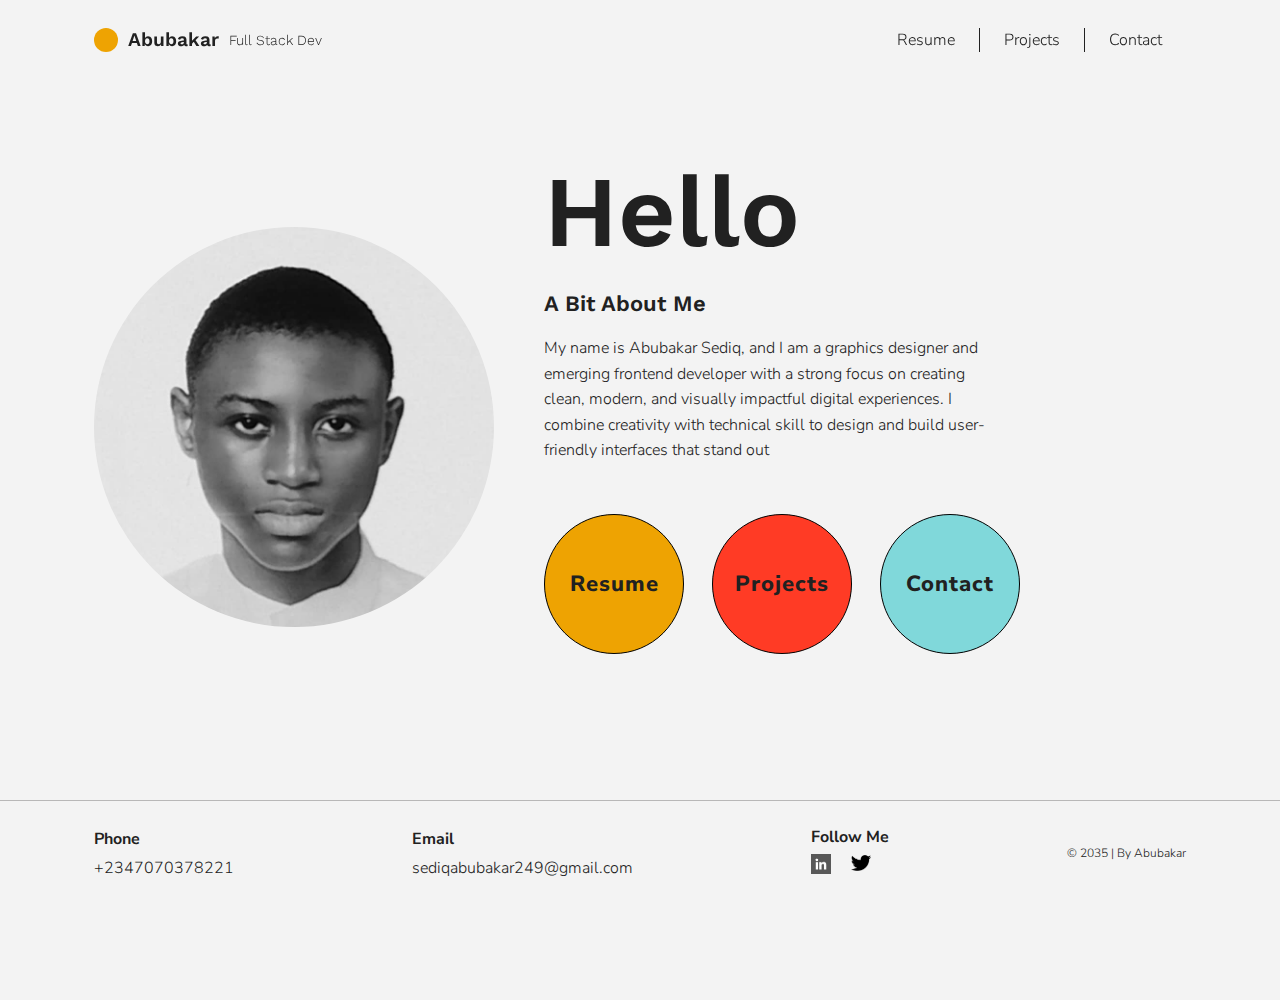
<file: index.html>
<!DOCTYPE html>
<html lang="en">
  <head>
    <meta charset="UTF-8" />
    <meta name="viewport" content="width=device-width, initial-scale=1.0" />
    <title>My Portfolio | Home</title>
    <link rel="stylesheet" href="/css/global.css" />
    <link rel="stylesheet" href="/css/home.css">
     <link
      href="https://fonts.googleapis.com/icon?family=Material+Icons"
      rel="stylesheet"
    />
  </head>
  <script>
    document.addEventListener("DOMContentLoaded", () => {
      // Open Mobile Nav
      const mobileMenuTrigger = document.getElementById(
        "mobile-nav-open-trigger"
      );
      const mobileMenu = document.getElementById("mobile-nav");
      if (mobileMenuTrigger && mobileMenu) {
        mobileMenuTrigger.addEventListener("click", () => {
          console.log(mobileMenuTrigger, mobileMenu)
          if (mobileMenu) {
            mobileMenu.classList.add("display-block");
            document.querySelector("body").classList.add("overflow-hidden");
          } else {
            console.log("mobileMenu not found");
          }
        });
      }

      const mobileNavCloseBtn = document.getElementById("mobile-nav-close-btn");
      if (mobileNavCloseBtn && mobileMenu) {
        mobileNavCloseBtn.addEventListener("click", () => {
          mobileMenu.classList.remove("display-block");
          document.querySelector("body").classList.remove("overflow-hidden");
        });
      }
    });
  </script>
  <body>
    <!-- Top Section-->
    <header id="header"class="p-md flex items-center min-h-80 sticky top-0 bg-grey-light backdrop-blur grey-light-backdrop-opacity-50">
      <div class="content-wrapper flex justify-between items-center">
        <section id="left-section" class="flex items-center gap-10">
          <div id="logo">
            <a href="index.html" class="flex items-center gap-10">
              <div id="logo-icon"></div>
              <h4>Abubakar</h4>
            </a>
          </div>

          <div id="title">
            <h6>Full Stack Dev</h6>
          </div>
        </section>

        <nav id="navigation-menu">
          <menu class="flex items-center">
            <li><a href="/src/resume.html">Resume</a></li>
            <li><a href="/src/project.html">Projects</a></li>
            <li><a href="/src/contact.html">Contact</a></li>
          </menu>
        </nav>
      <div id="mobile-nav-open-trigger">
          <i class="material-icons"> menu </i>
        </div>
    </header>
    <div id="mobile-nav">
        <div id="mobile-nav-close-btn">
            <i class="material-icons"> close </i>
        </div>
        <menu class="flex items-center flex-col">
        <li><a href="/src/resume.html">Resume</a></li>
        <li><a href="/src/project.html">Projects</a></li>
        <li><a href="/src/contact.html">Contact</a></li>
        <li><a href="/index.html">Home</a></li>
    </menu>
    </div>
    
    <!-- Middle Section -->
    <main id="index-main" class="py-3xl">
      <div class="content-wrapper flex gap-50 items-center">
        <section id="main-img"></section>

        <section class="flex flex-col gap-50 index-main-body">
          <div id="main-text" class="flex flex-col gap-20">
            <h1 class="text-lg">Hello</h1>
            <h3>A bit about me</h3>
            <p>
              My name is Abubakar Sediq, and I am a graphics designer and emerging frontend developer with a strong focus on creating clean, modern, and visually impactful digital experiences. I combine creativity with technical skill to design and build user-friendly interfaces that stand out
            </p>
          </div>
          <menu id="main-links">
            <li><a href="/src/resume.html">Resume</a></li>
            <li><a href="/src/project.html">Projects</a></li>
            <li><a href="/src/contact.html">Contact</a></li>
          </menu>
        </section>
      </div>
    </main>
    <!-- Bottom Section -->
    <footer id="footer" class="h-200">
      <div class="content-wrapper flex justify-between items-center flex">
        <p class="flex flex-col gap-5">
          <span class="bold">Phone</span> <span>+2347070378221</span>
        </p>
        <p class="flex flex-col gap-5">
          <span class="bold">Email</span> <span>sediqabubakar249@gmail.com</span>
        </p>
        <p class="flex flex-col gap-5">
          <span class="bold">Follow Me</span>
          <span class="flex gap-20">
            <span id="linkedin">
              <img
                src="image/img-2.png"
                alt="ln"
                class="icon grayscale"
              />
            </span>
            <span id="twitter">
              <img
                src="image/img-9.png"
                alt="x"
                class="icon brightness-0"
              />
            </span>
          </span>
        </p>
        <p class="text-sm">&copy; 2035 | By Abubakar </p>
      </div>
    </footer>
  </body>
</html>
</file>
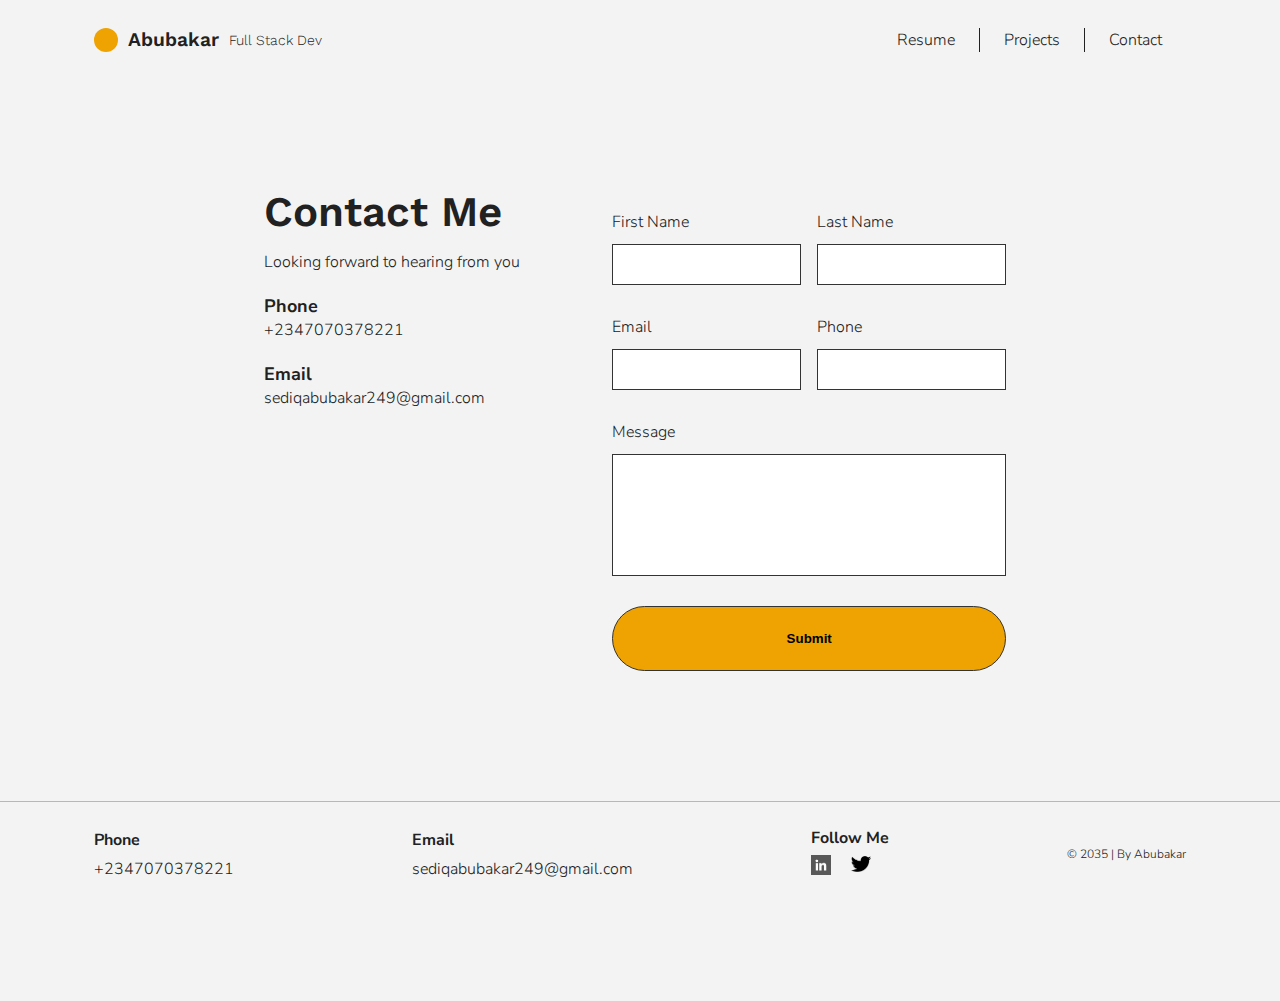
<file: src/contact.html>
<!DOCTYPE html>
<html lang="en">
  <head>
    <meta charset="UTF-8" />
    <meta name="viewport" content="width=device-width, initial-scale=1.0" />
    <title>My Portfolio | Contact</title>
    <link rel="stylesheet" href="/css/global.css" />
    <link rel="stylesheet" href="/css/contact.css" />
    <link
      href="https://fonts.googleapis.com/icon?family=Material+Icons"
      rel="stylesheet"/>
  </head>
  <script>
    document.addEventListener("DOMContentLoaded", () => {
      // Open Mobile Nav
      const mobileMenuTrigger = document.getElementById(
        "mobile-nav-open-trigger"
      );
      const mobileMenu = document.getElementById("mobile-nav");
      if (mobileMenuTrigger && mobileMenu) {
        mobileMenuTrigger.addEventListener("click", () => {
          console.log(mobileMenuTrigger, mobileMenu)
          if (mobileMenu) {
            mobileMenu.classList.add("display-block");
            document.querySelector("body").classList.add("overflow-hidden");
          } else {
            console.log("mobileMenu not found");
          }
        });
      }

      const mobileNavCloseBtn = document.getElementById("mobile-nav-close-btn");
      if (mobileNavCloseBtn && mobileMenu) {
        mobileNavCloseBtn.addEventListener("click", () => {
          mobileMenu.classList.remove("display-block");
          document.querySelector("body").classList.remove("overflow-hidden");
        });
      }
    });
  </script>
  <body>
    <!-- Top Section-->
    <header id="header" class="p-md flex items-center min-h-80">
      <div class="content-wrapper flex justify-between items-center">
        <section id="left-section" class="flex items-center gap-10">
          <div id="logo">
            <a href="../index.html" class="flex items-center gap-10">
              <div id="logo-icon"></div>
              <h4>Abubakar</h4>
            </a>
          </div>

          <div id="title">
            <h6>Full Stack Dev</h6>
          </div>
        </section>

          <nav id="navigation-menu">
          <menu class="flex items-center">
            <li><a href="/src/resume.html">Resume</a></li>
            <li><a href="/src/project.html">Projects</a></li>
            <li><a href="/src/contact.html">Contact</a></li>
          </menu>
        </nav>
      <div id="mobile-nav-open-trigger">
          <i class="material-icons"> menu </i>
        </div>
    </header>
      <div id="mobile-nav">
        <div id="mobile-nav-close-btn">
          <i class="material-icons"> close </i>
        </div>
      <menu class="flex items-center flex-col">
        <li><a href="/src/resume.html">Resume</a></li>
        <li><a href="/src/project.html">Projects</a></li>
        <li><a href="/src/contact.html">Contact</a></li>
        <li><a href="/index.html">Home</a></li>
      </menu>
    </div>

   <!-- Middle Section -->
    <div id="contact-main">
      <div class="content-wrapper py-3xl flex gap-50 justify-between">
        <!-- Left Section -->
        <div class="flex flex-col gap-20">
          <!-- Heading section -->
          <div class="flex flex-col gap-10 form-heading">
            <h1 class="h1">Contact Me</h1>
            <p>Looking forward to hearing from you</p>
          </div>
          <!-- Details -->
          <div class="flex flex-col gap-20 contact-info">
            <p class="flex flex-col">
              <span id="bold" class="bold">Phone</span> +2347070378221
            </p>
            <p class="flex flex-col">
              <span id="bold" class="bold">Email</span> sediqabubakar249@gmail.com
            </p>
          </div>
        </div>
        <!-- Right Section -->
        <div id="form-wrapper">
          <form action="#" id="contact-form">
            <!-- First name, Last Name Group -->
            <div class="form-control">
              <div class="form-group">
                <label for="first-name">First Name</label>
                <input type="text" name="first-name" id="first-name" required />
              </div>
              <div class="form-group">
                <label for="last-name">Last Name</label>
                <input type="text" name="last-name" id="last-name" required />
              </div>
            </div>
            <!-- Email, Phone Number Group -->
            <div class="form-control">
              <div class="form-group">
                <label for="email">Email</label>
                <input type="email" name="email" id="email" required />
              </div>
              <div class="form-group">
                <label for="phone">Phone</label>
                <input type="tel" name="" id="phone" required />
              </div>
            </div>
            <!-- Message Group -->
            <div class="form-group full-width">
              <label for="message" class=" flex flex-col ">Message</label>
              <textarea name="message" id="message"></textarea>
            </div>
            <button type="submit" class="submit-side py-lg 
            ">Submit</button>
          </form>
        </div>
      </div>
    </div>
    <!-- Bottom Section -->
    <footer id="footer" class="h-200">
      <div class="content-wrapper flex justify-between items-center flex">
        <p class="flex flex-col gap-5">
          <span class="bold">Phone</span> <span class="number">+2347070378221</span>
        </p>
        <p class="flex flex-col gap-5">
          <span class="bold">Email</span> <span class="email">sediqabubakar249@gmail.com</span>
        </p>
        <p class="flex flex-col gap-5">
          <span class="bold">Follow Me</span>
          <span class="flex gap-20">
            <span id="linkedin">
              <img
                src="/image/img-2.png"
                alt="ln"
                class="icon grayscale"
              />
            </span>
            <span id="twitter">
              <img
                src="/image/img-9.png"
                alt="x"
                class="icon brightness-0"
              />
            </span>
          </span>
        </p>
        <p class="text-sm">&copy; 2035 | By Abubakar</p>
      </div>
    </footer>
  </body>
</html>
</file>
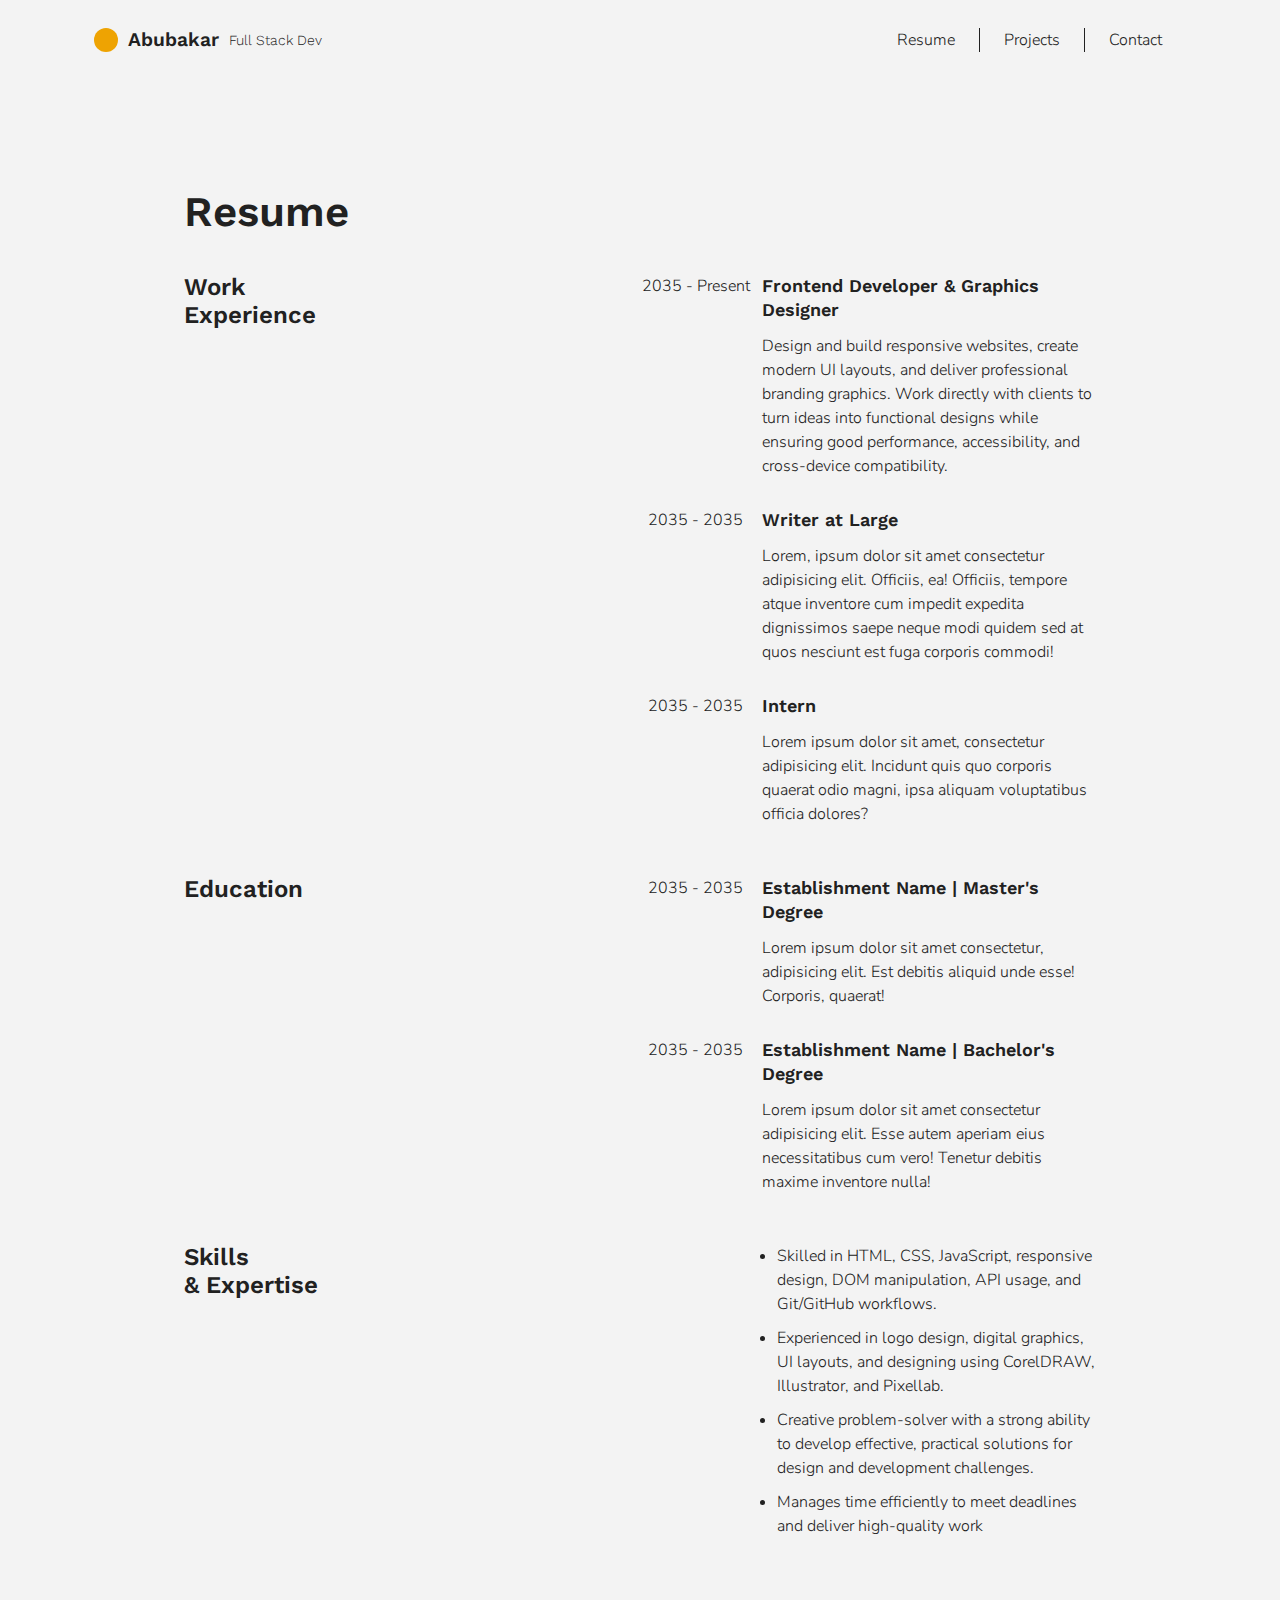
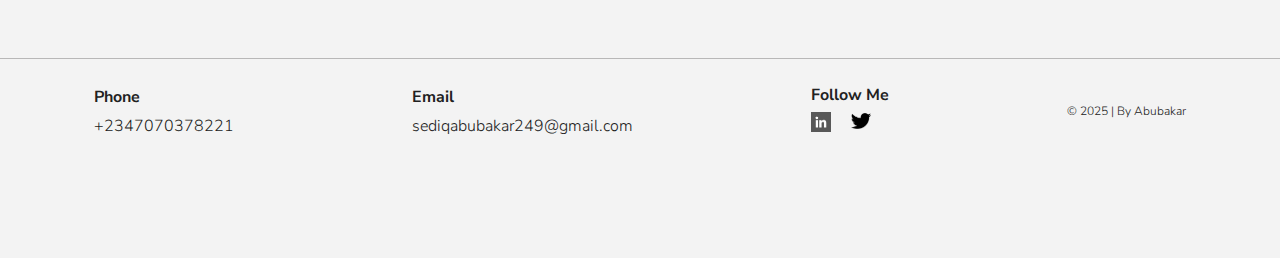
<file: src/resume.html>
<!DOCTYPE html>
<html lang="en">
  <head>
    <meta charset="UTF-8" />
    <meta name="viewport" content="width=device-width, initial-scale=1.0" />
    <title>My Portfolio | Resume</title>
    <link rel="stylesheet" href="/css/global.css" />
    <link rel="stylesheet" href="/css/resume.css">
    <link
      href="https://fonts.googleapis.com/icon?family=Material+Icons"
      rel="stylesheet"
    />
  </head>
  <script>
    document.addEventListener("DOMContentLoaded", () => {
      // Open Mobile Nav
      const mobileMenuTrigger = document.getElementById(
        "mobile-nav-open-trigger"
      );
      const mobileMenu = document.getElementById("mobile-nav");
      if (mobileMenuTrigger && mobileMenu) {
        mobileMenuTrigger.addEventListener("click", () => {
          console.log(mobileMenuTrigger, mobileMenu)
          if (mobileMenu) {
            mobileMenu.classList.add("display-block");
            document.querySelector("body").classList.add("overflow-hidden");
          } else {
            console.log("mobileMenu not found");
          }
        });
      }

      const mobileNavCloseBtn = document.getElementById("mobile-nav-close-btn");
      if (mobileNavCloseBtn && mobileMenu) {
        mobileNavCloseBtn.addEventListener("click", () => {
          mobileMenu.classList.remove("display-block");
          document.querySelector("body").classList.remove("overflow-hidden");
        });
      }
    });
  </script>
  <body>
    <!-- Top Section-->
    <header id="header" class="p-md flex items-center min-h-80">
      <div class="content-wrapper flex justify-between items-center">
        <section id="left-section" class="flex items-center gap-10">
          <div id="logo">
            <a href="../index.html" class="flex items-center gap-10">
              <div id="logo-icon"></div>
              <h4>Abubakar</h4>
            </a>
          </div>

          <div id="title">
            <h6>Full Stack Dev</h6>
          </div>
        </section>

        <nav id="navigation-menu">
          <menu class="flex items-center">
            <li><a href="/src/resume.html">Resume</a></li>
            <li><a href="/src/project.html">Projects</a></li>
            <li><a href="/src/contact.html">Contact</a></li>
          </menu>
        </nav>
      <div id="mobile-nav-open-trigger">
          <i class="material-icons"> menu </i>
        </div>
    </header>
    <div id="mobile-nav">
        <div id="mobile-nav-close-btn">
          <i class="material-icons"> close </i>
        </div>
      <menu class="flex items-center flex-col">
        <li><a href="/src/resume.html">Resume</a></li>
        <li><a href="/src/project.html">Projects</a></li>
        <li><a href="/src/contact.html">Contact</a></li>
        <li><a href="/index.html">Home</a></li>
      </menu>
    </div>

    <!-- Middle Section -->
      <main id="main">
      <div class="content-wrapper flex flex-col py-3xl">
        <h1 class="text-heading">Resume</h1>
        <!-- Work Experience -->
        <section class="resume-item">
          <h2>Work<br />Experience</h2>
          <!-- Work Experience Item - 1 -->
          <div class="resume-details">
            <section class="resume-details-group">
              <p class="year-column">2035 - Present</p>
              <div class="description-column">
                <h3>Frontend Developer & Graphics Designer</h3>
                <p>
                  Design and build responsive websites, create modern UI layouts, and deliver professional branding graphics. Work directly with clients to turn ideas into functional designs while ensuring good performance, accessibility, and cross-device compatibility.
                </p>
              </div>
            </section>
            <!-- Work Experience Item - 2 -->
            <section class="resume-details-group">
              <p class="year-column">2035 - 2035</p>
              <div class="description-column">
                <h3>Writer at Large</h3>
                <p>
                  Lorem, ipsum dolor sit amet consectetur adipisicing elit.
                  Officiis, ea! Officiis, tempore atque inventore cum impedit
                  expedita dignissimos saepe neque modi quidem sed at quos
                  nesciunt est fuga corporis commodi!
                </p>
              </div>
            </section>
            <!-- Work Experience Item - 3 -->
            <section class="resume-details-group">
              <p class="year-column">2035 - 2035</p>
              <div class="description-column">
                <h3>Intern</h3>
                <p>
                  Lorem ipsum dolor sit amet, consectetur adipisicing elit.
                  Incidunt quis quo corporis quaerat odio magni, ipsa aliquam
                  voluptatibus officia dolores?
                </p>
              </div>
            </section>
          </div>
        </section>

        <!-- Education -->
        <section class="resume-item">
          <h2>Education</h2>
          <div class="resume-details">
            <!-- Education Item - 1 -->
            <section class="resume-details-group">
              <p class="year-column">2035 - 2035</p>
              <div class="description-column">
                <h3>Establishment Name | Master's Degree</h3>
                <p>
                  Lorem ipsum dolor sit amet consectetur, adipisicing elit. Est
                  debitis aliquid unde esse! Corporis, quaerat!
                </p>
              </div>
            </section>
            <!-- Education Item - 2 -->
            <section class="resume-details-group">
              <p class="year-column">2035 - 2035</p>
              <div class="description-column">
                <h3>Establishment Name | Bachelor's Degree</h3>
                <p>
                  Lorem ipsum dolor sit amet consectetur adipisicing elit. Esse
                  autem aperiam eius necessitatibus cum vero! Tenetur debitis
                  maxime inventore nulla!
                </p>
              </div>
            </section>
          </div>
        </section>

        <!-- Skills & Expertise -->
        <section class="resume-item">
          <h2>Skills<br />& Expertise</h2>
          <!-- Skills Item - 1 -->
          <section class="resume-details">
            <div class="resume-details-group">
              <p class="year-column"></p>
              <ul class="list-side">
                <li>
                  Skilled in HTML, CSS, JavaScript, responsive design, DOM manipulation, API usage, and Git/GitHub workflows.
                </li>
                <li>
                  Experienced in logo design, digital graphics, UI layouts, and designing using CorelDRAW, Illustrator, and Pixellab.
                </li>
                <li>
                  Creative problem-solver with a strong ability to develop effective, practical solutions for design and development challenges.
                </li>
                <li>
                  Manages time efficiently to meet deadlines and deliver high-quality work
                </li>
              </ul>
            </div>
          </section>
        </section>
      </div>
    </main>
    <!-- Bottom Section -->
    <footer id="footer" class="h-200">
      <div class="content-wrapper flex justify-between items-center flex">
        <p class="flex flex-col gap-5">
          <span class="bold">Phone</span> <span>+2347070378221</span>
        </p>
        <p class="flex flex-col gap-5">
          <span class="bold">Email</span> <span>sediqabubakar249@gmail.com</span>
        </p>
        <p class="flex flex-col gap-5">
          <span class="bold">Follow Me</span>
          <span class="flex gap-20">
            <span id="linkedin">
              <a href="https://www.linkedin.com/in/abubakar-sediq-1783b5393/"><img
                src="/image/img-2.png"
                alt="ln"
                class="icon grayscale"
              /></a>
            </span>
            <span id="twitter">
              <a href="https://x.com/Abub942Sediq"> <img
                src="/image/img-9.png"
                alt="x"
                class="icon brightness-0"
              /></a>
            </span>
          </span>
        </p>
        <p class="text-sm">&copy; 2025 | By Abubakar</p>
      </div>
    </footer>
  </body>
</html>
</file>
<file: css/home.css>
#index-main {
  min-height: 80vh;
}

#index-main .content-wrapper {
  height: 100%;
}

#main-img {
  background-image: url("/image/me-1.jpg");
  background-size: cover;
  background-position: top center;
  width: 900px;
  aspect-ratio: 1/1;
  height: 400px;
  border-radius: 50%;
  filter: grayscale(200);
}

#main-text {
  width: 70%;
  h1:first-child {
    margin-bottom: 48px;
  }
  h3 {
    text-transform: capitalize;
    font-size: 1.375rem;
  }
  p {
    line-height: 1.6rem;
  }
}

#main-links {
  display: flex;
  flex-wrap: wrap;
  gap: 28px;
  li {
    border: 1px solid black;
    border-radius: 50%;
    padding: 50px;
    height: 140px;
    width: 140px;
    display: flex;
    flex-direction: column;
    align-items: center;
    justify-content: center;
    font-size: 1.375rem;
    font-weight: 800;
    letter-spacing: 1px;
    background: var(--color-red);
    transition: background-color ease-in 0.25s;
  }

  li:first-child {
    border: 1px solid black;
    background: var(--color-yellow);
  }
  li:last-child {
    border: 1px solid black;
    background: var(--color-green);
  }
}

#main-links > li:hover {
  background-color: transparent;
}

@media screen and (max-width: 1024px) {
  #index-main .content-wrapper {
    display: flex;
    flex-direction: column;
    gap: 100px;
    justify-content: center;
  }
  #main-img {
    width: 320px;
    height: 320px;
  }

  #main-text {
    text-align: center;
    align-items: center;
    justify-content: center;
  }
  .index-main-body {
    padding-inline: 20px;
    align-items: center;
  }

   #main-links {
    justify-content: center;
  }
}

@media screen and (max-width: 542px) {
  #main-links {
    li {
      padding: 30px;
      height: 110px;
      width: 110px;
      font-size: 1rem;
      letter-spacing: 0.5px;
      border-width: 1px;
    }
    gap: 10px;
  }
}
</file>
<file: css/contact.css>
#contact-main {
  .content-wrapper {
    max-width: 800px;
   
  }
}

.form-heading {
  h1 {
    margin-bottom: 1rem;
    font-size: 2.625rem;
  }
}

.contact-info .bold {
  font-size: 1.125rem;
}

#form-wrapper {
  
  width: 55%;
  padding: 10px;
}

#contact-form {
  
  width: 100%;
  height: 100%;
  display: flex;
  flex-direction: column;
  gap: 30px;
  .form-control {
    
    display: flex;
    justify-content: space-between;
    gap: 10px;
  }
  .form-group {
    display: flex;
    flex-direction: column;
    
    gap: 10px;
    width: 48%;
    input,
    textarea,
    button 
    {     
      border: 1px solid var(--color-grey-dark);
      padding-inline: 10px;
      padding-block: 12px;
      outline: none;
    }
    textarea {
      min-height:7.625rem;
      max-width:100%;
      min-width:100%;
      resize:none;
      padding-inline: 10px;
      padding-block: 15px;
      outline: none;
    }
  }

}
.full-width {
  min-width:100%;
}
button {
  border-radius:100px;
outline: none;
border: 1px solid var(--color-grey-dark);
cursor: pointer;
background-color: #EEA302;
transition: background-color ease-in 0.25s;
font-weight: 600;
}
button:hover {
background-color: transparent;
}

@media screen and (max-width: 768px) {  
  #contact-main > div.content-wrapper {
     text-align:center ;
     display: flex;
     flex-direction: column;
     justify-content: center;
     align-items: center;


     h1, .form-heading {
      text-align: center;
      gap: 20px;
      align-items: center;
      display: flex;
    }
    #form-wrapper {
      align-items: center;
      justify-content: center;

      form {
        align-items: center;
        justify-content: center;

        input {
          display: flex;
          align-items: center;
          justify-content: center;
          justify-items: center;
          width: 90vw;
        }

        .submit-side {
          align-items: center;
          justify-content: center;
          width: 90vw;
        }
      }
    }
  }
  #form-wrapper {
    .form-control, .form-group, .submit-side
     {
      width: 90vw ;
      display: flex;
      flex-direction:column;
      gap:20px;
      justify-content: center;
      align-items: center;
      
    }
  }
  #bold {
    width: 100%;
    flex-direction: column;
    gap: 30px;
    text-align:center;
  }
     #mobile-nav-open-trigger {
    display: block;
  }
  #navigation-menu {
		display: none;
	}
}

@media screen and (max-width: 320px) {
  #contact-main > div.content-wrapper {
    border: 2px solid red;
     text-align:center ;
     display: flex;
     flex-direction: column;
     justify-content: center;
     align-items: center;
     width: 100%;
     

     h1, .form-heading {
      text-align: center;
      gap: 20px;
      align-items: center;
      display: flex;
      flex-direction: column;
    }
    #form-wrapper {
      align-items: center;
      justify-content: center;

      form {
        align-items: center;
        justify-content: center;

        input {
          display: flex;
          align-items: center;
          justify-content: center;
          justify-items: center;
          width: 90vw;
        }

        .submit-side {
          align-items: center;
          justify-content: center;
          width: 90vw;
        }
      }
    }
  }
  #form-wrapper {
    .form-control, .form-group, .submit-side
     {
      width: 90vw ;
      display: flex;
      flex-direction:column;
      gap:20px;
      justify-content: center;
      align-items: center;
      
    }
  }

  
}
</file>
<file: css/resume.css>
main#main > div.content-wrapper {
  gap: 100px;
  max-width: 960px;
}

.resume-item {
  display: flex;
  justify-content: space-between;
  h2 {
    line-height: 1.725rem;
    font-weight: 600;
  }
}

.resume-details {
  width: 50%;
  display: flex;
  flex-direction: column;
  gap: 30px;
  h3 {
    font-size: 1.125rem;
  }
}

.description-column {
  width: 75%;
}

.year-column {
  width: 25%;
}

.resume-details-group {
  display: flex;
  gap: 10px;
  ul {
    width: 75%;
    justify-self: flex-end;
    padding-left: 1rem;
    li {
      list-style: disc;
    }
    li:not(:last-child) {
      margin-bottom: 10px;
    }
  }
}

.description-column {
  display: flex;
  flex-direction: column;
  gap: 0.75rem;
}


  main#main > div.content-wrapper {
    display: flex;
    flex-direction: column;
    gap:50px;
    p {
      display: flex;
      flex-direction: column;
      align-items:center;
    }
  }

footer#footer {
  padding-top: 24px;
  border-style: solid;
  border-width: 1px 0px 0px 0px;
  border-color: var(--color-grey);
}
 
 
@media screen and (max-width: 768px) {  
  main#main > div.content-wrapper {
     padding-block: var(--padding-2xl);
    h1 {
      text-align: center;
    }
    
  }
    .resume-item {
      flex-direction: column;
      gap: 30px;
      text-align:center;
      
      .description-column, .resume-details-group, 
      .resume-details, .year-column, .list-side {
        width: 100%;
        display: flex;
        flex-direction:column;
       gap: 20px;
      }
    }
     #mobile-nav-open-trigger {
    display: block;
  }
  #navigation-menu {
		display: none;
	}
  }
</file>
<file: css/global.css>
@import url("https://fonts.googleapis.com/css2?family=Nunito+Sans:ital,opsz,wght@0,6..12,200..1000;1,6..12,200..1000&family=Work+Sans:ital,wght@0,100..900;1,100..900&display=swap");

/* General reset and variables */
* {
  box-sizing: border-box;
  padding: 0px;
  margin: 0px;
}
:root {
  --color-dark: #212121;
  --color-light: #fafafa;
  --color-text: #212121;
  --color-grey-dark: #333;
  --color-grey: #b8b7b7;
  --color-grey-light: #f3f3f3;
  /*--color-grey-light-transparent: rgba(243, 243, 243);*/
  --color-yellow: #eea302;
  --color-red: #ff3b25;
  --color-green: #80d8da;
  --fs-sm: 0.75rem;
  --fs-md: 1.425rem;
  --fs-lg: 6.25rem;
  --fs-heading: 2.625rem;
  --padding-xs: 2px;
  --padding-sm: 4.5px;
  --padding-md: 10px;
  --padding-lg: 24px;
  --padding-xl: 48px;
  --padding-2xl: 90px;
  --padding-3xl: 120px;
}

body {
  font-family: "Nunito Sans", sans-serif;
  font-weight: 300;
  line-height: 1.5rem;
  color: var(--color-text);
  background-color: var(--color-grey-light);
}

h1,
h2,
h3,
h4,
h5,
h6,
.heading {
  font-family: "Work Sans", sans-serif;
  font-weight: 600;
}

a {
  text-decoration: none;
}

a:link,
a:visited {
  color: inherit;
}

li {
  list-style: none;
}

/* utility classes */
.content-wrapper {
  width: 100%;
  max-width: 1140px;
  margin: auto;
  padding-inline: 1.5rem;
}

.p-xs {
  padding: var(--padding-xs);
}
.p-sm {
  padding: var(--padding-sm);
}
.p-md {
  padding: var(--padding-md);
}
.p-lg {
  padding: var(--padding-lg);
}

.py-xs {
  padding-block: var(--padding-xs);
}
.py-sm {
  padding-block: var(--padding-sm);
}
.py-md {
  padding-block: var(--padding-md);
}
.py-lg {
  padding-block: var(--padding-lg);
}
.py-xl {
  padding-block: var(--padding-xl);
}
.py-2xl {
  padding-block: var(--padding-2xl);
}
.py-3xl {
  padding-block: var(--padding-3xl);
}

/* Display styles */
.display-block {
  display: block !important;
}
.overflow-hidden {
  overflow: hidden;
}

.flex {
  display: flex;
}
.inline-block {
  display: inline-block;
}

.flex-row {
  flex-direction: row;
}

.flex-col {
  flex-direction: column;
}

.justify-between {
  justify-content: space-between;
}

.justify-center {
  justify-content: center;
}

.justify-start {
  justify-content: start !important;
}

.bg-grey-light {
  background-color: var(--color-grey-light);
}

.items-center {
  align-items: center;
}

.items-start {
  align-items: start;
}

/* Colour utilities */
.bg-grey-dark {
  background: var(--color-grey-dark);
}
.bg-grey-light {
  background: var(--color-grey-light);
}
.bg-dark {
  background: var(--color-dark);
}
.bg-light {
  background: var(--color-light);
}
.bg-yellow {
  background: var(--color-yellow);
}
.backdrop-blur {
  backdrop-filter: blur(24px);
  -webkit-backdrop-filter: blur(8px);
}

.grey-light-backdrop-opacity-50 {
  background-color: rgba(243, 243, 243, 0.65);
}

/* Spacing Utilities */
.gap-5 {
  gap: 5px;
}
.gap-10 {
  gap: 10px;
}
.gap-20 {
  gap: 20px;
}
.gap-50 {
  gap: 50px;
}

/* Text utility classes */
.bold {
  font-weight: bold;
}

.text-sm {
  font-size: var(--fs-sm);
}

.text-md {
  font-size: var(--fs-md);
}

.text-lg {
  font-size: var(--fs-lg);
}
.text-heading {
  font-size: var(--fs-heading);
}
/* others */
.icon {
  width: 20px;
  height: auto;
}

.icon.black {
  filter: grayscale(100%) brightness(0%);
}

.h-200 {
  height: 200px;
}

.min-h-80 {
  min-height: 80px;
}

/* Filter classes */
.brightness-0 {
  filter: brightness(0%);
}

.grayscale {
  filter: grayscale(100%);
}

/* Position Utilities */
.sticky {
  position: sticky;
}

.top-0 {
  top: 0px;
  z-index: 100;
}

/* Specific Element Styles */
nav#navigation-menu menu li {
  padding-inline: var(--padding-lg);
  &:not(:last-child) {
    border-width: 0px 1px 0px 0px;
    border-color: inherit;
    border-style: solid;
  }
}

#logo-icon {
  width: 24px;
  height: 24px;
  border-radius: 50%;
  background: var(--color-yellow);
}

#title h6 {
  font-weight: 300;
  font-size: 0.875rem;
}

#logo h4 {
  font-size: 1.2rem;
}

footer#footer {
  padding-top: 24px;
  border-style: solid;
  border-width: 1px 0px 0px 0px;
  border-color: var(--color-grey);
}

#mobile-nav-open-trigger {
  display: none;
  position: relative;
}

#mobile-nav-open-toggle {
  outline: red;
  position: absolute;
  top: 0px;
  left: 0px;
  width: 100%;
  height: 100%;
}

#mobile-nav {
  background-color: rgba(33, 33, 33, 0.98);
  position: fixed;
  top: 0;
  left: 0;
  width: 100%;
  height: 100%;
  z-index: 100;
  display: flex;
  flex-direction: column;
  justify-content: center;
  align-items: center;
  padding: 40px;
  display: none;

  #mobile-nav-close-btn {
    color: white;
    position: absolute;
    top: 16px;
    right: 20px;
    background: rgba(0, 0, 0, 0.8);
    padding: 6px 10px;
    cursor: default;
    border-radius: 5px;
    transition: all ease-in-out 0.3s;
    display: flex;
    flex-direction: column;
    justify-content: center;
    align-items: center;
    &:hover {
      background: var(--color-grey-dark);
    }
  }
}

#mobile-nav-close-trigger {
  position: absolute;
  top: 0px;
  left: 0px;
  width: 100%;
  height: 100%;
}

.material-icons {
  padding-inline: 0px !important;
  margin: 0px !important;
}

#mobile-nav > menu {
  transition: all ease-in-out 0.5s;
  color: white;
  li {
    padding-inline: 20px;
    padding-block: 13px;
    transition: all ease-in-out 0.3s;
    &:not(:last-child) {
      border-bottom: 1px solid var(--color-grey-dark);
    }
  }
  li:hover {
    background: rgba(0, 0, 0, 0.8);
  }
}


@media screen and (max-width: 768px) {
  #content-wrapper {
    padding-inline: 1.5rem;
  }

  #index-main {
    padding-block: var(--padding-2xl);
  }

  footer#footer {
    .content-wrapper {
      display: grid;
      grid-template-columns: repeat(2, 1fr);
      gap: 20px;
      justify-content: center;
      align-items: center;
      p {
        align-items: center;
        text-align: center;
      }
    }
  }

  #mobile-nav-open-trigger {
    display: block;
  }
  #navigation-menu {
		display: none;
	}
}

@media screen and (max-width: 425px) {
  section#left-section {
    flex-direction: column;
    justify-content: start;
    gap: 0px;
  }
}
</file>
